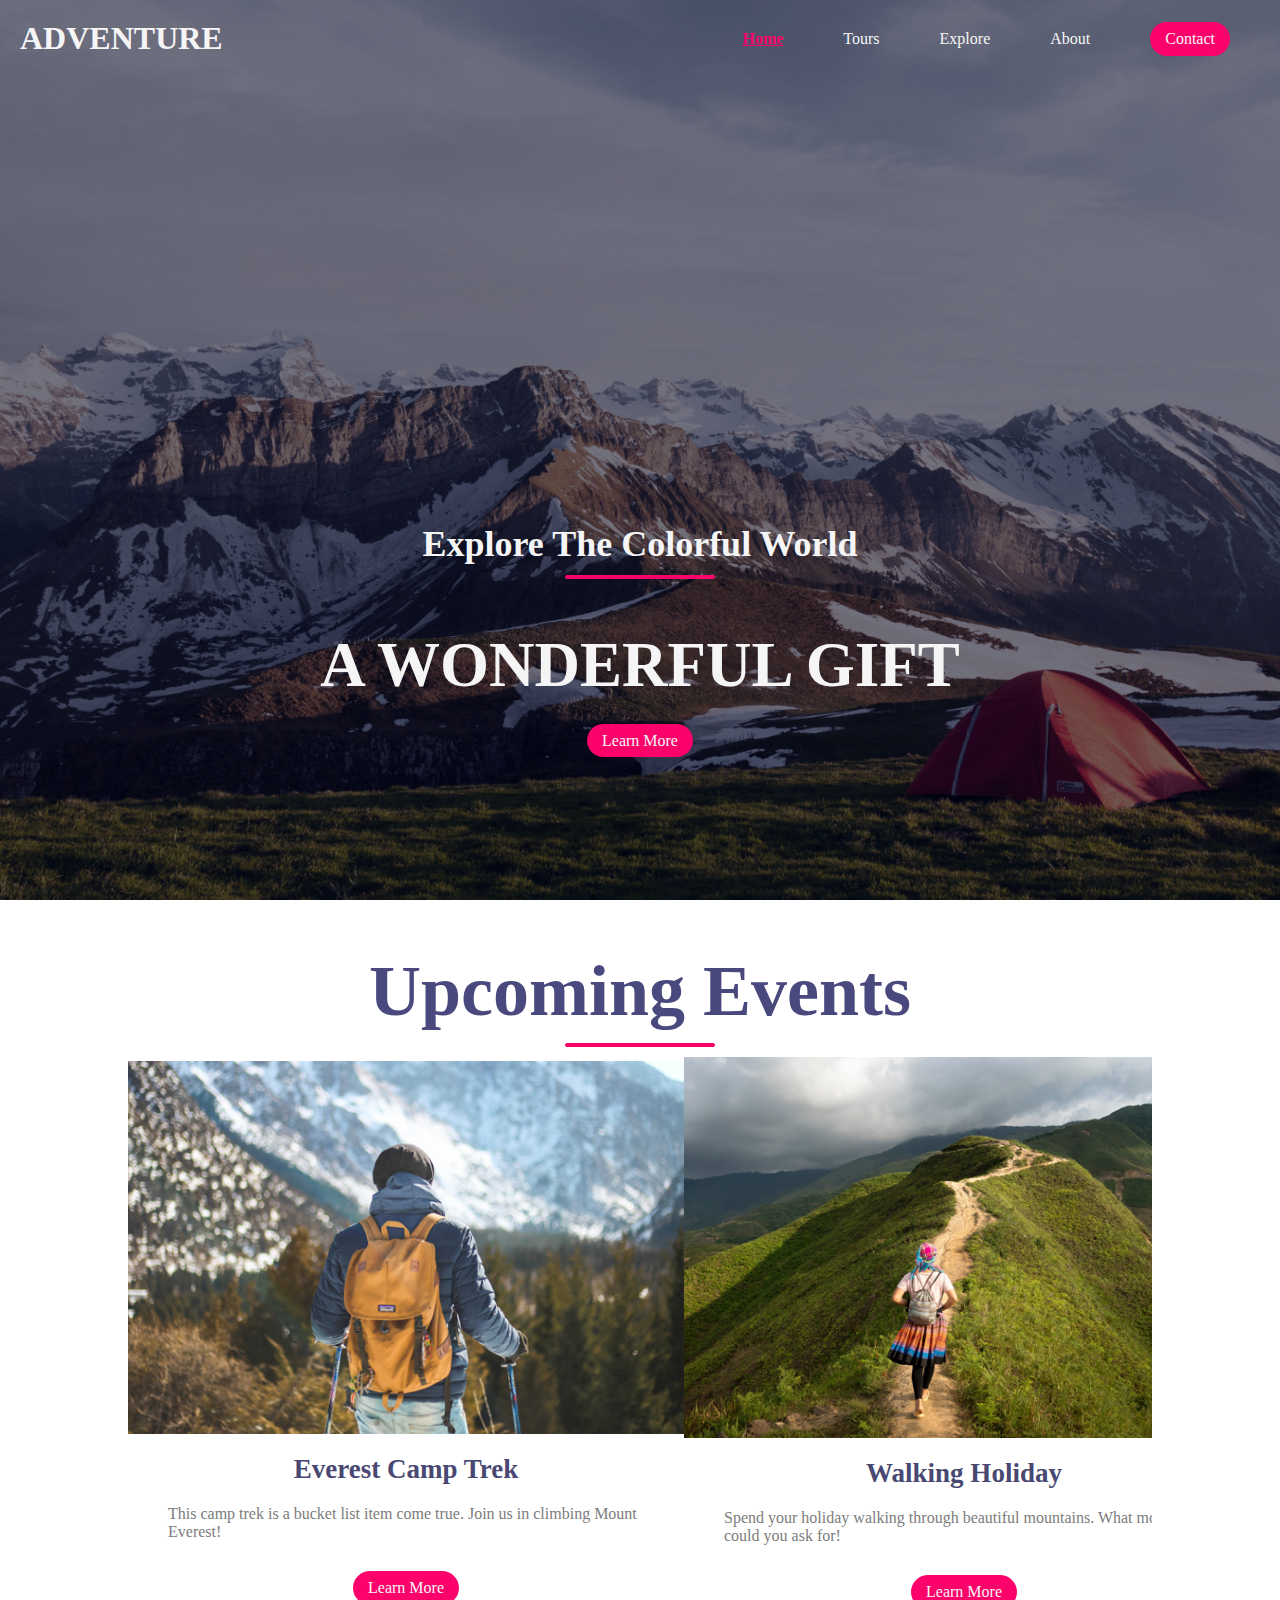
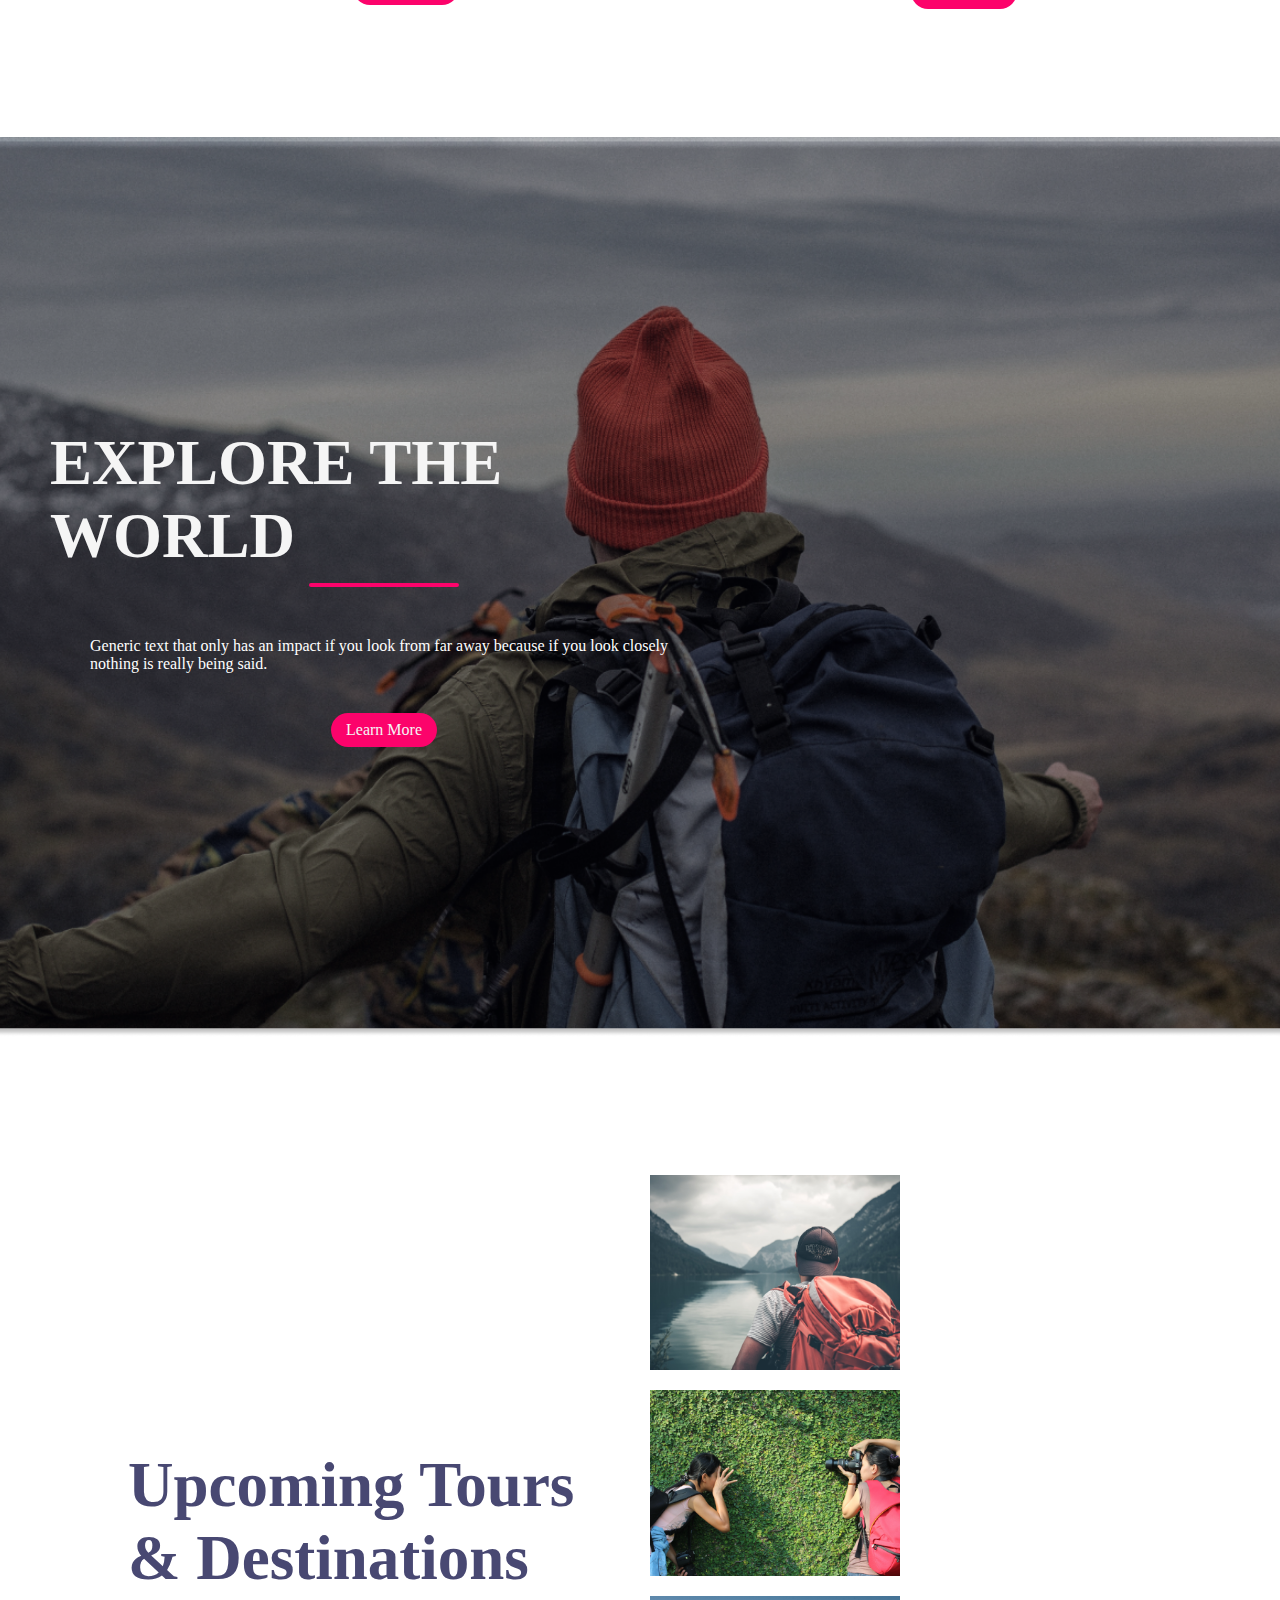
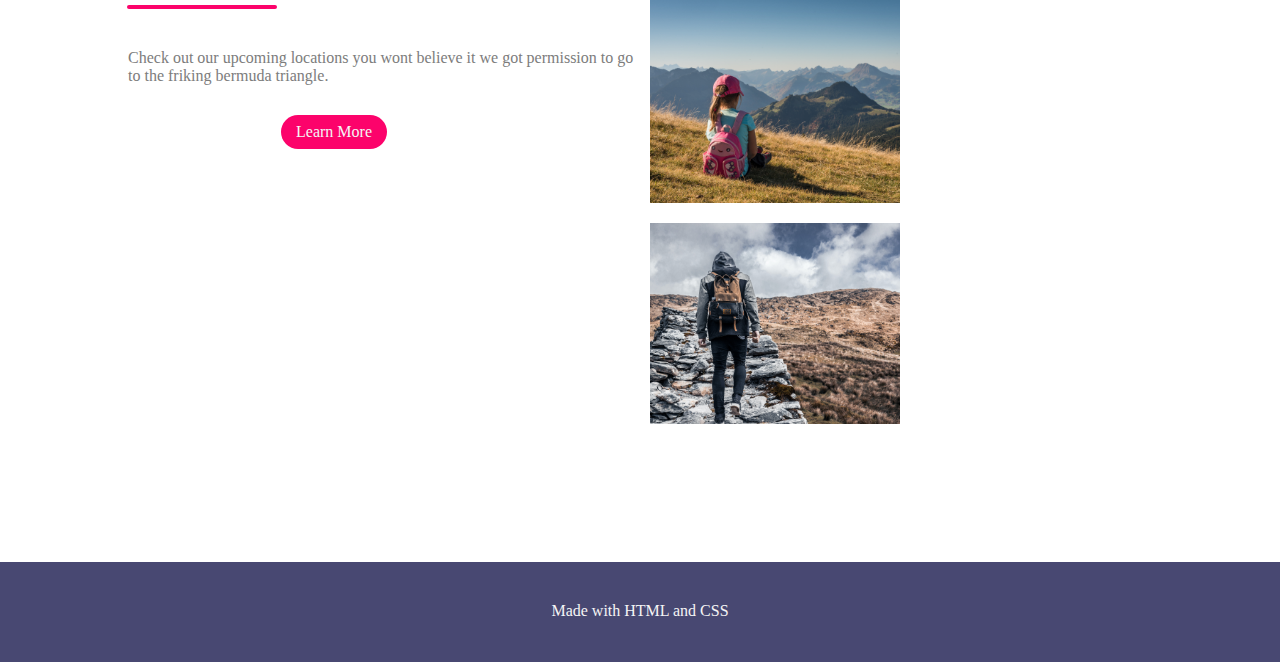
<file: index.html>
<!DOCTYPE html>
<html lang="en">
  <head>
    <meta charset="UTF-8" />
    <meta http-equiv="X-UA-Compatible" content="IE=edge" />
    <meta name="viewport" content="width=device-width, initial-scale=1.0" />
    <title>ADVENTURE</title>
    <link href="style.css" rel="stylesheet" />
  </head>
  <body>
    <nav class="navbar">
      <h1 class="logo">ADVENTURE</h1>
      <ul class="nav-links">
        <li class="active"><a href="#"></a>Home</li>
        <li><a href="#"></a>Tours</li>
        <li><a href="#"></a>Explore</li>
        <li><a href="#"></a>About</li>
        <li class="ctn"><a href="#"></a>Contact</li>
      </ul>
      <img src="./img/menu-btn.png" alt="Menu button" class="menu-btn" />
    </nav>
    <header>
      <div class="header-content">
        <h2>Explore The Colorful World</h2>
        <div class="line"></div>
        <h1>A WONDERFUL GIFT</h1>
        <a href="#" class="ctn">Learn More</a>
      </div>
    </header>

    <!-- Events -->

    <section class="events">
      <div class="title">
        <h1>Upcoming Events</h1>
        <div class="line"></div>
      </div>
      <div class="row">
        <div class="col">
          <img src="./img/img1.png" />
          <h4>Everest Camp Trek</h4>
          <p>
            This camp trek is a bucket list item come true. Join us in climbing
            Mount Everest!
          </p>
          <a href="#" class="ctn">Learn More</a>
        </div>
    
      <div class="row">
        <div class="col">
          <img src="./img/img2.png" />
          <h4>Walking Holiday</h4>
          <p>
            Spend your holiday walking through beautiful mountains. What more
            could you ask for!
          </p>
          <a href="#" class="ctn">Learn More</a>
        </div>
      </div>
    </section>
    <section class="explore">
        <div class="explore-content">
            <h1>EXPLORE THE WORLD</h1>
        <div class="line"></div>
        <p> Generic text that only has an impact if you look from far away because if you look closely
            nothing is really being said.
        </p>
        <a href="#" class="ctn">Learn More</a>
        </div>

    </section>

    <section class="tours">
        <div class="row">
            <div class="col content-col">
                <h1>Upcoming Tours & Destinations</h1>
                <div class="line"></div>
                <p>Check out our upcoming locations you wont believe it we got permission to go to the friking bermuda triangle.
                </p>
                <a href="#" class="ctn">Learn More</a>
            </div>
            <div class="col image-col">
                <div class="image-gallery">
                    <img src="./img/img3.png" alt="">
                    <img src="./img/img4.png" alt="">
                    <img src="./img/img5.png" alt="">
                    <img src="./img/img6.png" alt="">
                </div>
            </div>
        </div>
    </section>

    <footer>
        <p>Made with HTML and CSS</p>
    </footer>
    <script>
      const menuBtn = document.querySelector(".menu-btn");
      const navlinks = document.querySelector(".nav-links");

      menuBtn.addEventListener("click", () => {
        navlinks.classList.toggle("mobile-menu");
      });
    </script>
  </body>
</html>
</file>
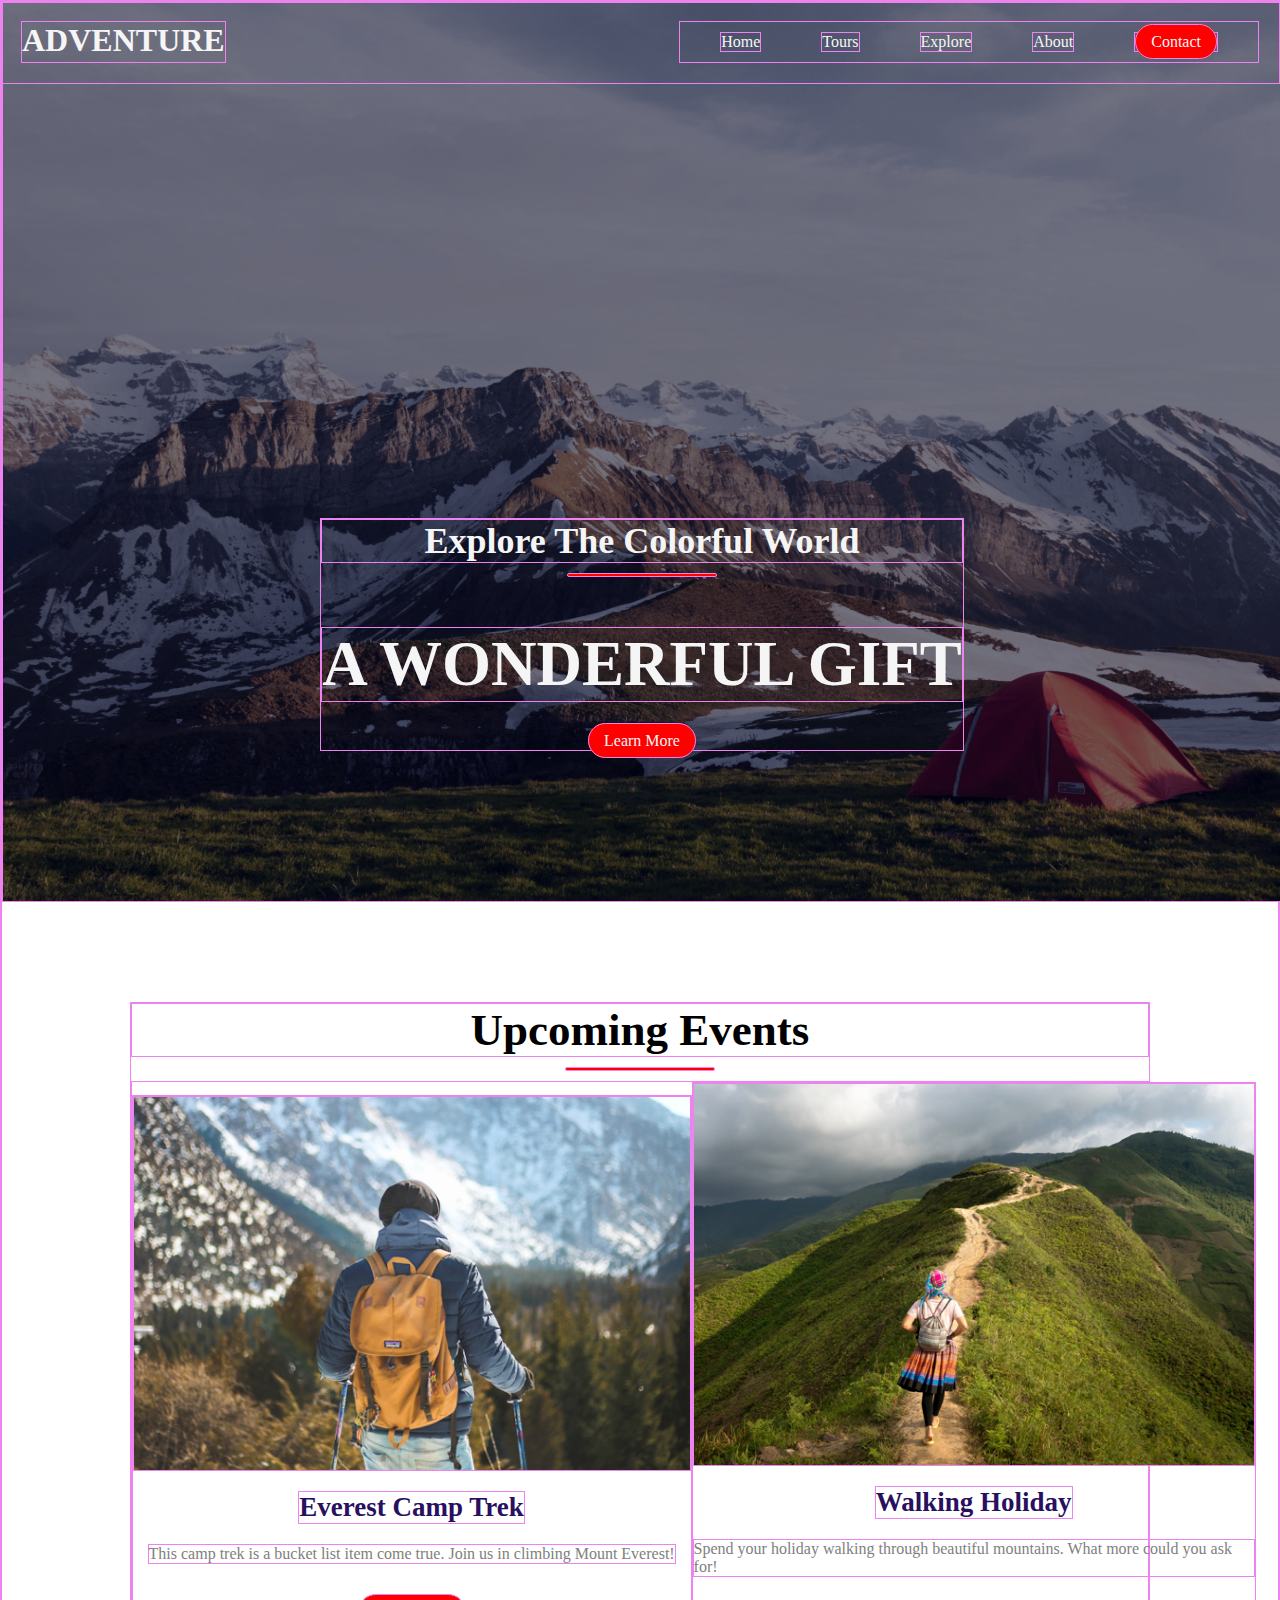
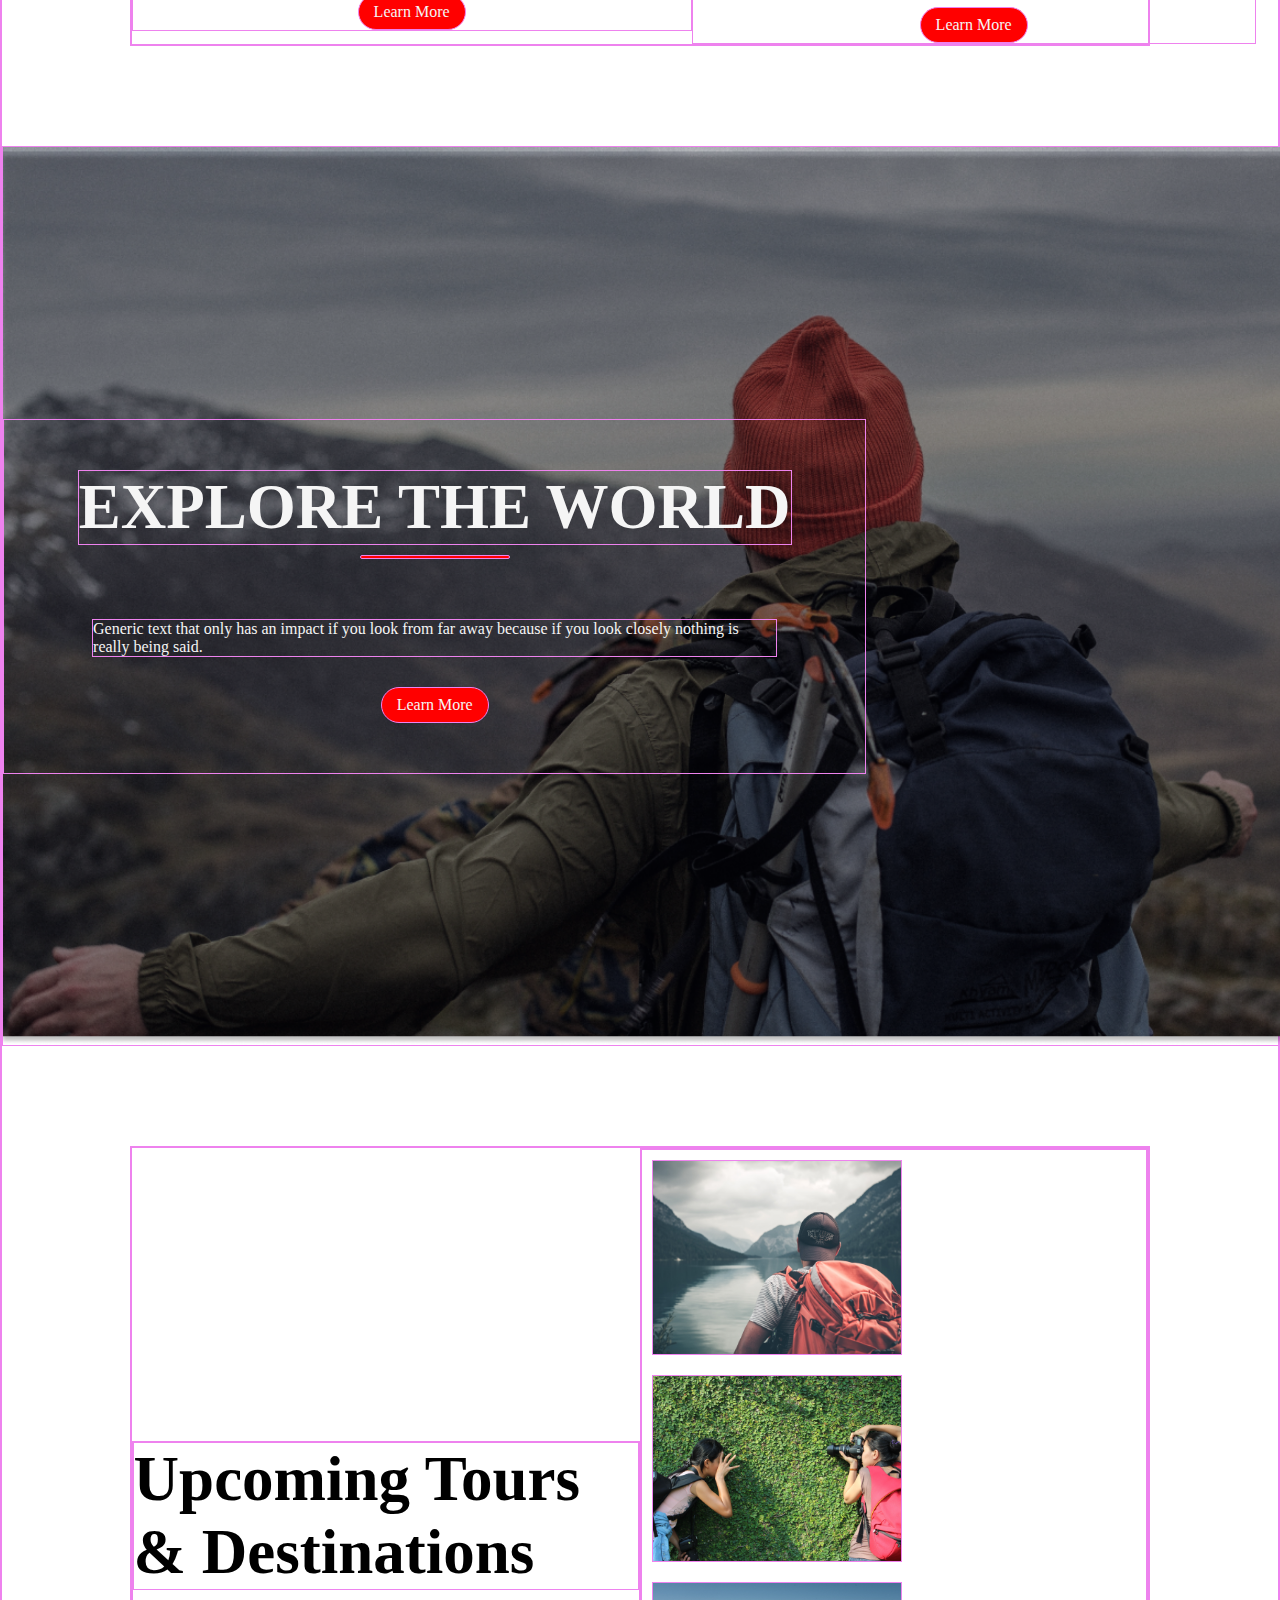
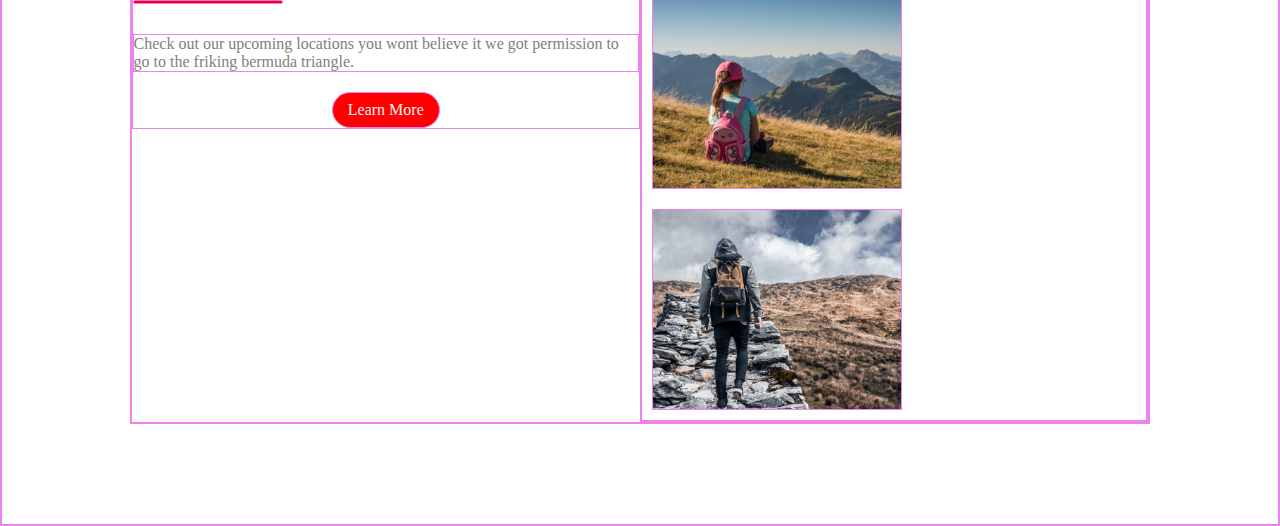
<file: adventure by myself/index.html>
<!DOCTYPE html>
<html lang="en">
  <head>
    <meta charset="UTF-8" />
    <meta http-equiv="X-UA-Compatible" content="IE=edge" />
    <meta name="viewport" content="width=device-width, initial-scale=1.0" />
    <title>Document</title>
    <link href="./style.css" rel="stylesheet" />
  </head>
  <body>
    <nav class="navbar">
      <h1 class="logo">ADVENTURE</h1>
      <ul class="nav-list">
        <li>Home</li>
        <li>Tours</li>
        <li>Explore</li>
        <li>About</li>
        <li><a href="#" class="ctn">Contact</a></li>
      </ul>
    </nav>
    <header>
      <div class="header-content">
        <h2>Explore The Colorful World</h2>
        <div class="line"></div>
        <h1>A WONDERFUL GIFT</h1>
        <a href="#" class="ctn">Learn More</a>
      </div>
    </header>
    <section class="events">
      <h2 class="title">Upcoming Events</h2>
      <div class="line"></div>
      <div class="row">
        <div class="col">
          <img src="./img/img1.png" alt="" />
          <h4>Everest Camp Trek</h4>
          <p>
            This camp trek is a bucket list item come true. Join us in climbing
            Mount Everest!
          </p>
          <a href="#" class="ctn">Learn More</a>
        </div>
        <div class="col">
          <img src="./img/img2.png" alt="" />
          <h4>Walking Holiday</h4>
          <p>
            Spend your holiday walking through beautiful mountains. What more
            could you ask for!
          </p>
          <a href="#" class="ctn">Learn More</a>
        </div>
      </div>
    </section>
    <section class="explore">
      <div class="explore-content">
        <h1>EXPLORE THE WORLD</h1>
        <div class="line"></div>
        <p>
          Generic text that only has an impact if you look from far away because
          if you look closely nothing is really being said.
        </p>
        <a href="#" class="ctn">Learn More</a>
      </div>
    </section>
    <section class="tours">
      <div class="row">
        <div class="col content-col">
          <h2>Upcoming Tours & Destinations</h2>
          <div class="line"></div>
          <p>
            Check out our upcoming locations you wont believe it we got
            permission to go to the friking bermuda triangle.
          </p>
          <a href="#" class="ctn">Learn More</a>
        </div>
        <div class="col image-col">
          <div class="image-gallery">
            <img src="./img/img3.png" alt="" />
            <img src="./img/img4.png" alt="" />
            <img src="./img/img5.png" alt="" />
            <img src="./img/img6.png" alt="" />
          </div>
        </div>
      </div>
    </section>
  </body>
</html>
</file>
<file: style.css>
* {
  margin: 0;
  padding: 0;
  box-sizing: border-box;
}
.navbar {
  display: flex;
  position: absolute;
  top: 0%;
  left: 0%;
  width: 100%;
  justify-content: space-between;
  padding: 20px;
  color: whitesmoke;
}

body,
html {
  overflow-x: hidden;
}

.active {
  color: #fc036b;
  text-decoration: underline;
  font-weight: bold;
}

.nav-links {
  display: flex;
  align-items: center;
}

.nav-links li {
  margin: 0 30px;
}

ul {
  list-style: none;
}

header {
  width: 100vw;
  height: 100vh;
  background-image: url("./img/header-bg.png");
  background-position: bottom;
  background-size: cover;
  display: flex;
  align-items: flex-end;
  justify-content: center;
}
a {
  text-decoration: none;
}
.header-content {
  margin-bottom: 150px;
  color: whitesmoke;
  text-align: center;
}
.header-content h2 {
  font-size: 4vmin;
}
.line {
  width: 150px;
  height: 4px;
  background-color: #fc036b;
  margin: 10px auto;
  border-radius: 5px;
}
.header-content h1 {
  font-size: 7vmin;
  margin-top: 50px;
  margin-bottom: 30px;
}
.ctn {
  background-color: #fc036b;
  border-radius: 30px;
  padding: 8px 15px;
  color: whitesmoke;
}

.menu-btn {
  position: absolute;
  top: 30px;
  right: 30px;
  width: 40px;
  cursor: pointer;
  display: none;
}

/* Events*/
section {
  width: 80%;
  margin: 10% auto;
}

.title {
  text-align: center;
  font-size: 4vmin;
  color: rgb(73, 73, 126);
}

.row {
  display: flex;
  align-items: center;
  width: 100%;
  justify-content: space-between;
}

.row .col {
  display: flex;
  flex-direction: column;
  align-items: center;
}

.events {
  margin-top: 50px;
  overflow-y: scroll;
}

h4 {
  font-size: 3vmin;
  color: #484872;
  margin: 20px auto;
}

p {
  color: #7c7c7c;
  padding: 0px 40px;
}

.events .ctn {
  margin-top: 30px;
}

/* Explore */

.explore {
  background-image: url(./img/bg2.png);
  width: 100vw;
  height: 100vh;
  background-position: center;
  background-size: cover;
  background-repeat: no-repeat;
  display: flex;
  align-items: center;
}

.explore-content {
  width: 60%;
  padding: 50px;
  color: whitesmoke;
  display: flex;
  align-items: center;
  flex-direction: column;
}

.explore-content .line {
  margin-bottom: 50px;
}

.explore-content h1 {
  font-size: 7vmin;
  margin-top: 0;
}

.explore-content p {
  color: white;
}

.explore-content .ctn {
  margin-top: 40px;
}

/*Tours*/

.tours .image-gallery {
  display: flex;
  flex-wrap: wrap;
  width: 100%;
  align-items: center;
}

.image-gallery img {
  max-width: 250px;
  margin: 10px;
}
.image-col {
  width: 60%;
}

.content-col .line {
  margin-left: -1px;
}

.content-col {
  width: 40%;
}

.content-col h1 {
  font-size: 7vmin;
  color: #484872;
}

.tours .row .col {
  width: 50%;
}

.content-col p {
  padding: 0%;
  margin: 30px auto;
}

.content-col .ctn {
  margin-left: -100px;
}

footer {
  background-color: #484872;
  width: 100%;
  min-height: 100px;
  padding: 20px 80px;
  margin: 0;
  text-align: center;
}

footer p {
  color: whitesmoke;
  margin: 20px auto;
  padding: 20px auto;
}

/* Mobile device */
@media only screen and (max-width: 850px) {
  .menu-btn {
    display: block;
  }

  .navbar {
    padding: 0%;
  }
  .logo {
    position: absolute;
    top: 30px;
    left: 30px;
  }
  .nav-links {
    flex-direction: column;
    width: 100%;
    height: 100vh;
    justify-content: center;
    background-color: #484872;
    margin-top: -900px;
    transition: all 0.5s ease;
    border-bottom-right-radius: 30%;
  }

  .mobile-menu {
    margin-top: 0px;
  }

  .nav-links li {
    margin: 30px auto;
  }

  .row {
    flex-direction: column;
  }

  .col img {
    width: 90%;
    margin: 20px auto;
  }
  .explore-content {
    width: 100%;
  }

  .tours {
    width: 100%;
  }

  .image-gallery {
    justify-content: center;
    align-items: center;
  }

  .tours .ctn {
    margin: 0px auto;
  }

  .image-gallery img {
    width: 90%;
  }
}
</file>
<file: adventure by myself/style.css>
* {
  padding: 0;
  margin: 0;
  box-sizing: border-box;
  border: 1px solid violet;
}
.navbar {
  width: 100%;
  display: flex;
  justify-content: space-between;
  padding: 20px;
  position: absolute;
  top: 0%;
  left: 0%;
  color: whitesmoke;
}

ul {
  list-style: none;
  display: flex;
  align-items: center;
  padding: 10px;
}

ul li {
  margin: 0 30px;
}

header {
  display: flex;
  width: 100vw;
  height: 100vh;
  background-image: url(./img/header-bg.png);
  background-position: bottom;
  background-size: cover;
  align-items: flex-end;
  justify-content: center;
}

.header-content {
  margin-bottom: 150px;
  text-align: center;
  color: whitesmoke;
}

.ctn {
  text-decoration: none;
  color: whitesmoke;
  background-color: red;
  border-radius: 30px;
  padding: 8px 15px;
}

.header-content h1 {
  font-size: 7vmin;
  margin-top: 50px;
  margin-bottom: 30px;
}

.header-content h2 {
  font-size: 4vmin;
}

.header-content .line,
.events .line,
.explore .line {
  background-color: red;
  width: 150px;
  height: 4px;
  margin: 10px auto;
  border-radius: 10px;
}
.header-content .ctn {
  margin: 30px;
}

Section {
  width: 80%;
  margin: 10px auto;
}

.row {
  width: 100%;
  display: flex;
  justify-content: space-between;
  align-items: center;
}

.events h2 {
  text-align: center;
  font-size: 5vmin;
}

.row .col h4 {
  text-align: center;
  font-size: 3vmin;
  margin: 20px;
  color: rgb(40, 16, 95);
}

.row .col p {
  color: gray;
}

.events .row .col {
  display: flex;
  flex-direction: column;
  align-items: center;
}

.events .ctn {
  margin-top: 30px;
}

.events {
  margin: 100px auto;
}

.explore {
  background-image: url(./img/bg2.png);
  width: 100vw;
  height: 100vh;
  background-size: cover;
  background-repeat: no-repeat;
  display: flex;
  align-items: center;
}

.explore-content {
  display: flex;
  flex-direction: column;
  align-items: center;
  padding: 50px;
  color: whitesmoke;
}

.explore h1 {
  font-size: 7vmin;
}
.explore p {
  margin-top: 50px;
  margin-bottom: 30px;
  width: 90%;
}

.tours .row .col {
  width: 50%;
}

.image-col {
  width: 60%;
}

.tours .image-gallery {
  display: flex;
}

.image-gallery img {
  max-width: 250px;
  margin: 10px;
}

.content-col {
  display: flex;
  flex-direction: column;
  width: 40%;
}

.content-col h2 {
  font-size: 7vmin;
}

.content-col .line {
  background-color: red;
  width: 150px;
  height: 4px;
  margin-top: 10px;
  margin-bottom: 30px;
  border-radius: 10px;
}

.image-gallery {
  display: flex;
  flex-wrap: wrap;
}

.tours {
  margin: 100px auto;
}
.tours .ctn {
  margin: 0 auto;
}
.content-col .ctn {
  margin-top: 20px;
}
</file>
